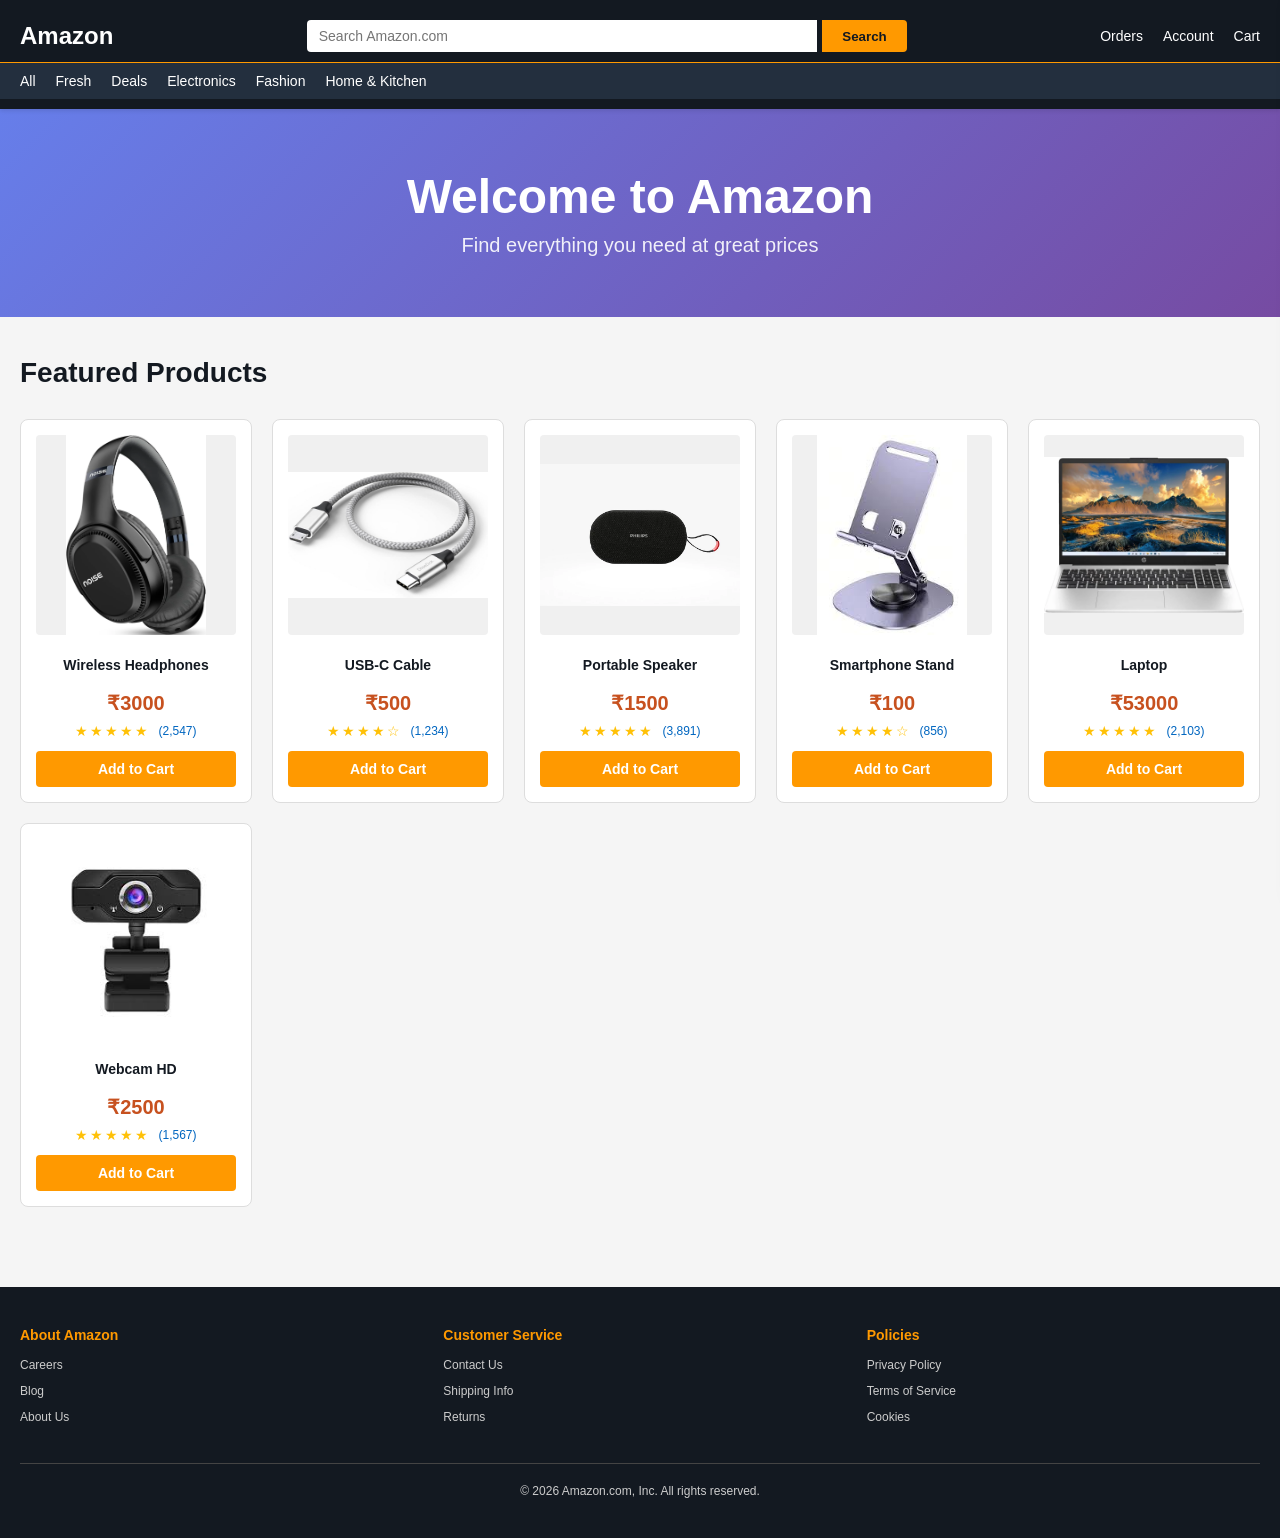
<file: Amazon/index.html>
<!DOCTYPE html>
<html lang="en">
<head>
    <meta charset="UTF-8">
    <meta name="viewport" content="width=device-width, initial-scale=1.0">
    <title>Amazon.com - Shop Now</title>
    <link rel="stylesheet" href="amazon.css">
</head>
<body>
    <!-- Header -->
    <header class="header">
        <div class="header-top">
            <div class="logo">Amazon</div>
            <div class="search-bar">
                <input type="text" placeholder="Search Amazon.com">
                <button class="search-btn">Search</button>
            </div>
            <div class="header-links">
                <a href="#" class="header-link">Orders</a>
                <a href="#" class="header-link">Account</a>
                <a href="#" class="header-link">Cart</a>
            </div>
        </div>
        <nav class="navbar">
            <a href="#" class="nav-link">All</a>
            <a href="#" class="nav-link">Fresh</a>
            <a href="#" class="nav-link">Deals</a>
            <a href="#" class="nav-link">Electronics</a>
            <a href="#" class="nav-link">Fashion</a>
            <a href="#" class="nav-link">Home & Kitchen</a>
        </nav>
    </header>

    <!-- Hero Banner -->
    <section class="hero">
        <div class="hero-content">
            <h1>Welcome to Amazon</h1>
            <p>Find everything you need at great prices</p>
        </div>
    </section>

    <!-- Products Section -->
    <main class="container">
        <h2 class="section-title">Featured Products</h2>
        <div class="products-grid">
            <!-- Product Card 1 -->
            <div class="product-card">
                <div class="product-image" style="background-color: #f0f0f0;">
                    <img src="headphone.jpg" alt="Product">
                </div>
                <h3 class="product-name">Wireless Headphones</h3>
                <p class="product-price">₹3000</p>
                <div class="product-rating">
                    <span class="stars">★★★★★</span>
                    <span class="reviews">(2,547)</span>
                </div>
                <button class="add-to-cart">Add to Cart</button>
            </div>

            <!-- Product Card 2 -->
            <div class="product-card">
                <div class="product-image" style="background-color: #f0f0f0;">
                    <img src="usbc.jpg" alt="Product">
                </div>
                <h3 class="product-name">USB-C Cable</h3>
                <p class="product-price">₹500</p>
                <div class="product-rating">
                    <span class="stars">★★★★☆</span>
                    <span class="reviews">(1,234)</span>
                </div>
                <button class="add-to-cart">Add to Cart</button>
            </div>

            <!-- Product Card 3 -->
            <div class="product-card">
                <div class="product-image" style="background-color: #f0f0f0;">
                    <img src="speaker.jpg" alt="Product">
                </div>
                <h3 class="product-name">Portable Speaker</h3>
                <p class="product-price">₹1500</p>
                <div class="product-rating">
                    <span class="stars">★★★★★</span>
                    <span class="reviews">(3,891)</span>
                </div>
                <button class="add-to-cart">Add to Cart</button>
            </div>

            <!-- Product Card 4 -->
            <div class="product-card">
                <div class="product-image" style="background-color: #f0f0f0;">
                    <img src="mobilestand.jpg" alt="Product">
                </div>
                <h3 class="product-name">Smartphone Stand</h3>
                <p class="product-price">₹100</p>
                <div class="product-rating">
                    <span class="stars">★★★★☆</span>
                    <span class="reviews">(856)</span>
                </div>
                <button class="add-to-cart">Add to Cart</button>
            </div>

            <!-- Product Card 5 -->
            <div class="product-card">
                <div class="product-image" style="background-color: #f0f0f0;">
                    <img src="Laptop.webp" alt="Product">
                </div>
                <h3 class="product-name">Laptop</h3>
                <p class="product-price">₹53000</p>
                <div class="product-rating">
                    <span class="stars">★★★★★</span>
                    <span class="reviews">(2,103)</span>
                </div>
                <button class="add-to-cart">Add to Cart</button>
            </div>

            <!-- Product Card 6 -->
            <div class="product-card">
                <div  class="product-image" style="background-color: #f0f0f0;">
                    <img src="webcam.jpg"  alt="Product">
                </div>
                <h3 class="product-name">Webcam HD</h3>
                <p class="product-price">₹2500</p>
                <div class="product-rating">
                    <span class="stars">★★★★★</span>
                    <span class="reviews">(1,567)</span>
                </div>
                <button class="add-to-cart">Add to Cart</button>
            </div>
        </div>
    </main>

    <!-- Footer -->
    <footer class="footer">
        <div class="footer-content">
            <div class="footer-section">
                <h4>About Amazon</h4>
                <ul>
                    <li><a href="#">Careers</a></li>
                    <li><a href="#">Blog</a></li>
                    <li><a href="#">About Us</a></li>
                </ul>
            </div>
            <div class="footer-section">
                <h4>Customer Service</h4>
                <ul>
                    <li><a href="#">Contact Us</a></li>
                    <li><a href="#">Shipping Info</a></li>
                    <li><a href="#">Returns</a></li>
                </ul>
            </div>
            <div class="footer-section">
                <h4>Policies</h4>
                <ul>
                    <li><a href="#">Privacy Policy</a></li>
                    <li><a href="#">Terms of Service</a></li>
                    <li><a href="#">Cookies</a></li>
                </ul>
            </div>
        </div>
        <div class="footer-bottom">
            <p>&copy; 2026 Amazon.com, Inc. All rights reserved.</p>
        </div>
    </footer>
    <script src="amazon.js"></script>

</body>
</html>
</file>
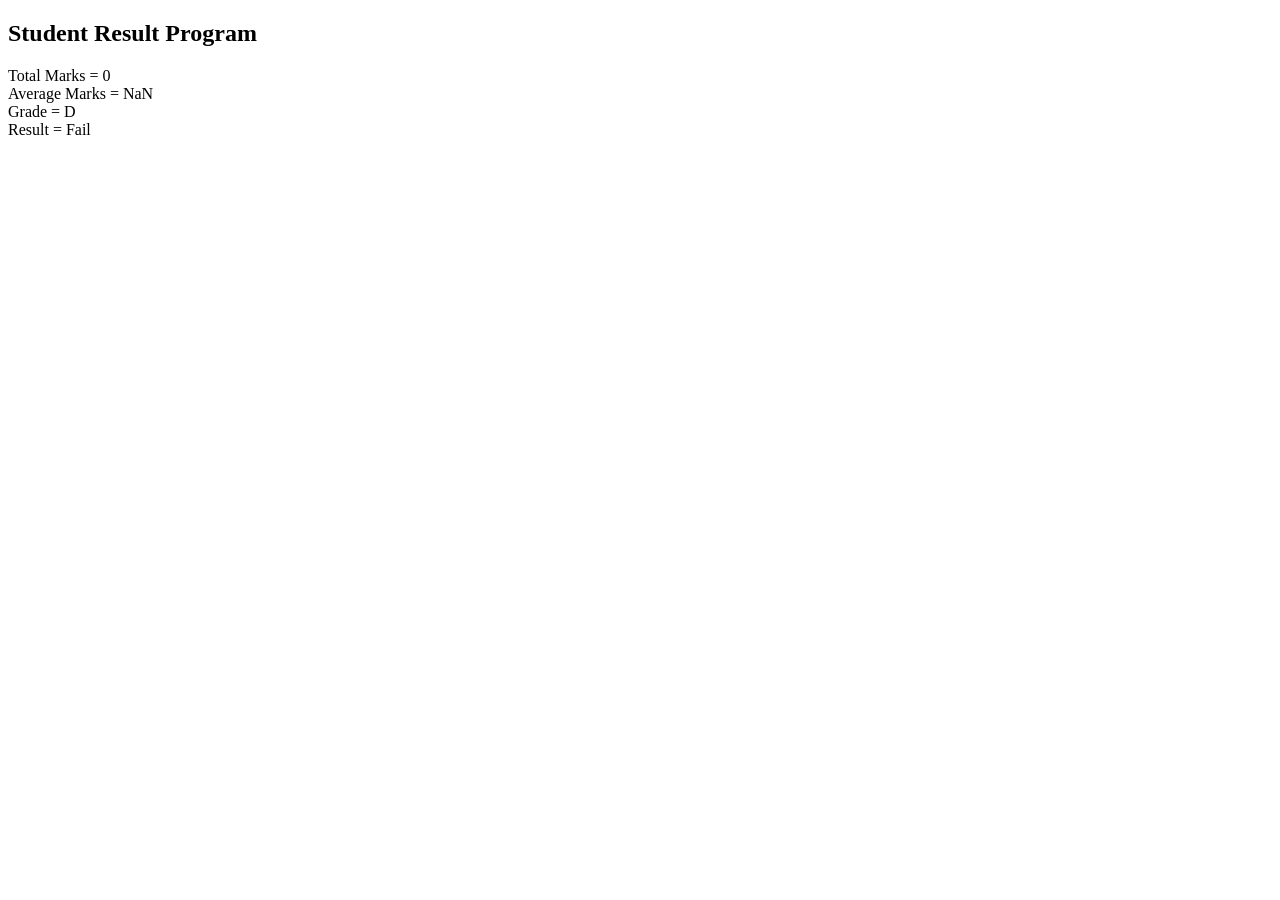
<file: expeiment4m1.html>
<!DOCTYPE html>
<html>
<head>
    <title>Student Result</title>
</head>
<body>

<h2>Student Result Program</h2>

<script>
var subjects = prompt("Enter number of subjects");
var total = 0;

for (var i = 1; i <= subjects; i++) {
    var marks = prompt("Enter marks of subject " + i);
    total = total + Number(marks);
}

var average = total / subjects;
var grade;
var result;

if (average >= 60) {
    grade = "A";
    result = "Pass";
}
else if (average >= 50) {
    grade = "B";
    result = "Pass";
}
else if (average >= 40) {
    grade = "C";
    result = "Pass";
}
else {
    grade = "D";
    result = "Fail";
}

document.write("Total Marks = " + total);
document.write("<br>");
document.write("Average Marks = " + average);
document.write("<br>");
document.write("Grade = " + grade);
document.write("<br>");
document.write("Result = " + result);
</script>

</body>
</html>
</file>
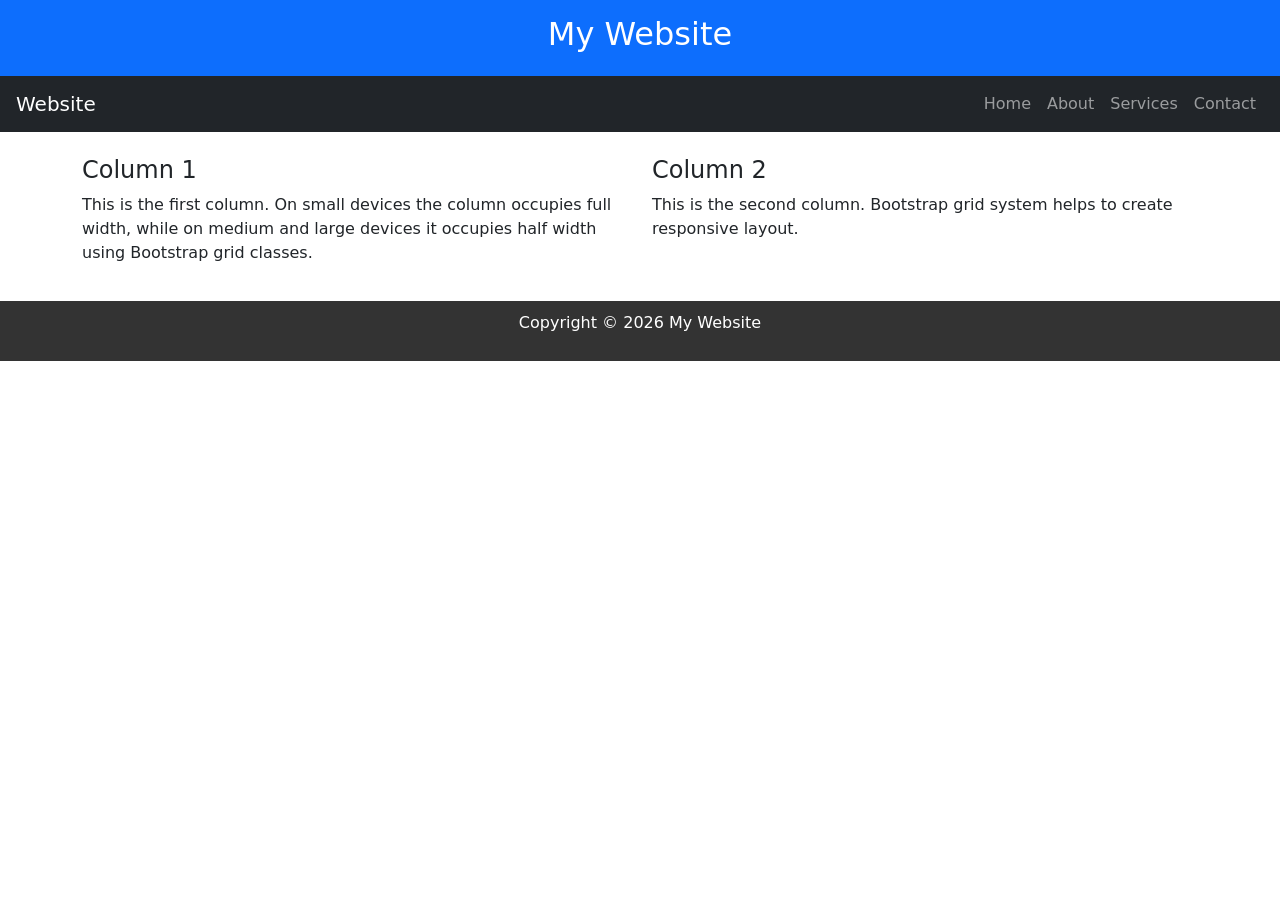
<file: experiment1.html>
<!DOCTYPE html>
<html>
<head>
<title>Responsive Web Page using Bootstrap Grid</title>
<meta name="viewport" content="width=device-width, initial-scale=1">
<!-- Bootstrap CSS -->
<link rel="stylesheet" href="https://cdn.jsdelivr.net/npm/bootstrap@5.3.2/dist/css/bootstrap.min.css">
<style>
header{
background-color:#0d6efd;
color:white;
text-align:center;
padding:15px;
}
footer{
background-color:#333;
color:white;
text-align:center;
padding:10px;
margin-top:20px;
}
</style>
</head>
<body>
<!-- Header -->
<header>
<h2>My Website</h2>
</header>
<!-- Navigation -->
<nav class="navbar navbar-dark bg-dark navbar-expand-lg">
<a class="navbar-brand ms-3" href="#">Website</a>
<ul class="navbar-nav ms-auto me-3">
<li class="nav-item">
<a class="nav-link" href="#">Home</a>
</li>
<li class="nav-item">
<a class="nav-link" href="#">About</a>
</li>
<li class="nav-item">
<a class="nav-link" href="#">Services</a>
</li>
<li class="nav-item">
<a class="nav-link" href="#">Contact</a>
</li>
</ul>
</nav>
<!-- Content -->
<div class="container mt-4">
<div class="row">
<div class="col-md-6 col-sm-12">
<h4>Column 1</h4>
<p>
This is the first column.
On small devices the column occupies full width, while on medium and large devices it occupies half width using Bootstrap grid classes. </p>
</div>
<div class="col-md-6 col-sm-12">
<h4>Column 2</h4>
<p>
This is the second column.
Bootstrap grid system helps to create responsive layout.
</p>
</div>
</div>
</div>
<!-- Footer -->
<footer>
<p>Copyright © 2026 My Website</p>
</footer>
</body>
</html>
</file>
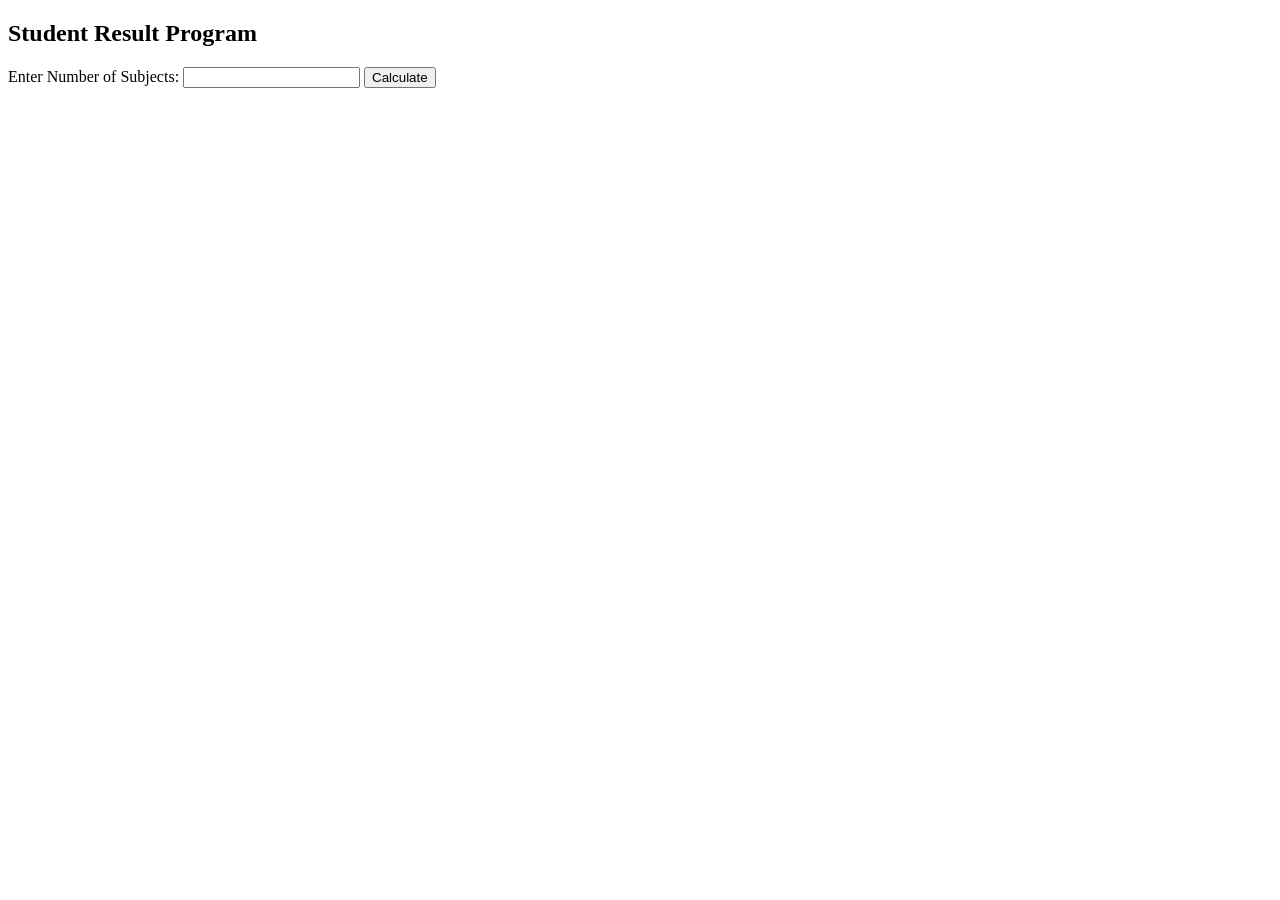
<file: experiment4m2.html>
<!DOCTYPE html>
<html>
<head>
    <title>Student Result</title>
</head>
<body>

<h2>Student Result Program</h2>

Enter Number of Subjects:
<input type="number" id="sub">

<button onclick="result()">Calculate</button>

<p id="output"></p>

<script>
function result()
{
    var subjects = document.getElementById("sub").value;
    var total = 0;

    for(var i=1; i<=subjects; i++)
    {
        var marks = prompt("Enter marks of subject " + i);
        total = total + Number(marks);
    }

    var average = total / subjects;
    var grade;

    if(average >= 60)
    {
        grade = "A";
    }
    else if(average >= 50)
    {
        grade = "B";
    }
    else if(average >= 40)
    {
        grade = "C";
    }
    else
    {
        grade = "Fail";
    }

    document.getElementById("output").innerHTML =
        "Total Marks = " + total + "<br>" +
        "Average Marks = " + average + "<br>" +
        "Grade = " + grade;
}
</script>

</body>
</html>
</file>
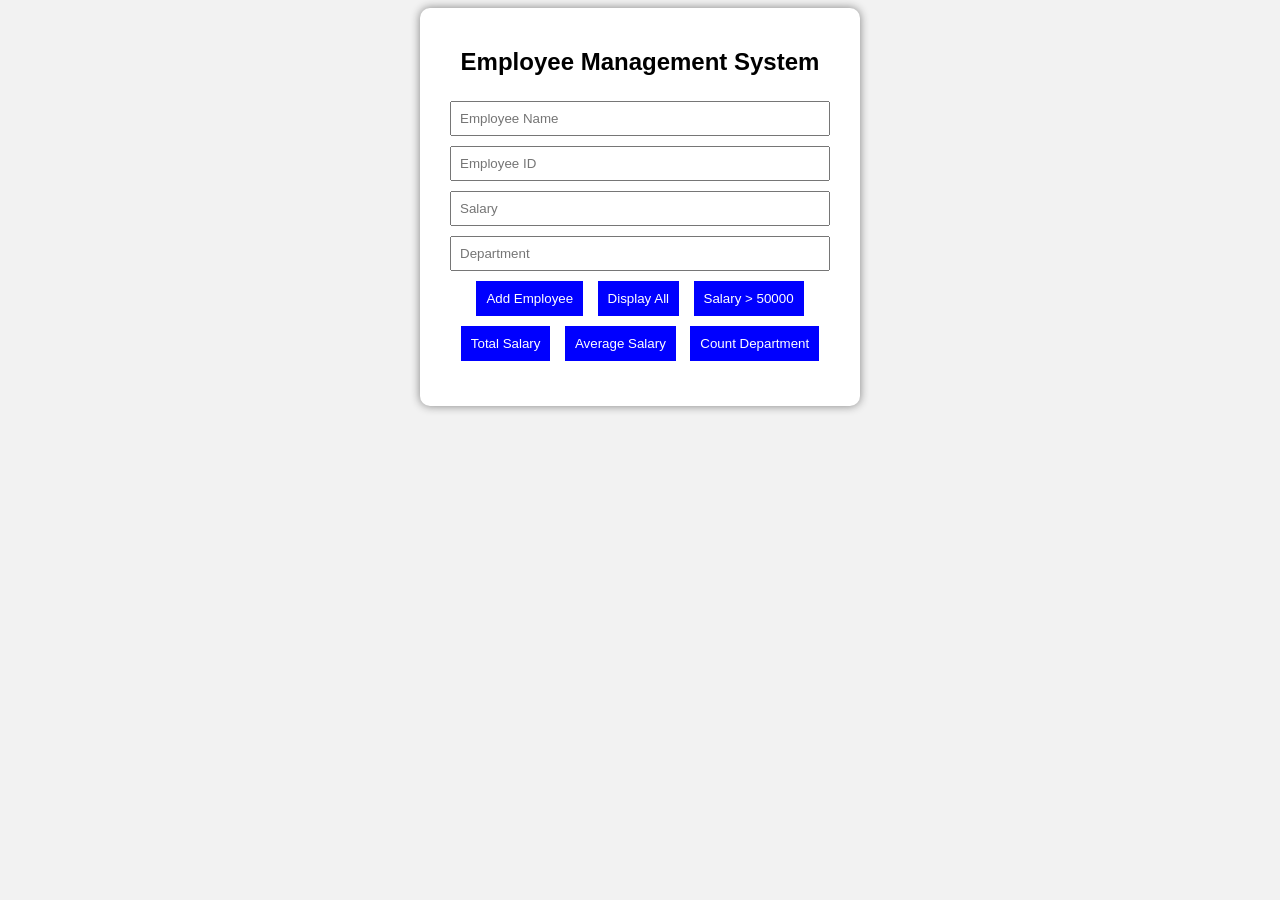
<file: experiment5.html>
<!DOCTYPE html>
<html>
<head>
    <title>Employee Management</title>

    <style>
        body{
            font-family: Arial;
            background:#f2f2f2;
            text-align:center;
        }

        .container{
            width:400px;
            margin:auto;
            background:white;
            padding:20px;
            border-radius:10px;
            box-shadow:0px 0px 10px gray;
        }

        input{
            width:90%;
            padding:8px;
            margin:5px;
        }

        button{
            padding:10px;
            margin:5px;
            background:blue;
            color:white;
            border:none;
            cursor:pointer;
        }

        #result{
            margin-top:20px;
            text-align:left;
        }
    </style>
</head>

<body>

    <div class="container">
        <h2>Employee Management System</h2>

        <input type="text" id="name" placeholder="Employee Name">

        <input type="text" id="id" placeholder="Employee ID">

        <input type="number" id="salary" placeholder="Salary">

        <input type="text" id="dept" placeholder="Department">

        <br>

        <button onclick="addEmployee()">Add Employee</button>

        <button onclick="displayEmployees()">Display All</button>

        <button onclick="filterSalary()">Salary > 50000</button>

        <button onclick="totalSalary()">Total Salary</button>

        <button onclick="averageSalary()">Average Salary</button>

        <button onclick="countDepartment()">Count Department</button>

        <div id="result"></div>
    </div>

</body>
</html>
<script>

let employees = [];

// Add Employee
function addEmployee() {

    let name = document.getElementById("name").value;
    let id = document.getElementById("id").value;
    let salary = parseInt(document.getElementById("salary").value);
    let dept = document.getElementById("dept").value;

    let emp = {
        name: name,
        id: id,
        salary: salary,
        department: dept
    };

    employees.push(emp);

    alert("Employee Added Successfully!");

    document.getElementById("name").value = "";
    document.getElementById("id").value = "";
    document.getElementById("salary").value = "";
    document.getElementById("dept").value = "";
}

// Display Employees
function displayEmployees() {

    let output = "<h3>Employee List</h3>";

    for(let emp of employees) {

        output +=
        "Name: " + emp.name +
        " | ID: " + emp.id +
        " | Salary: " + emp.salary +
        " | Department: " + emp.department +
        "<br>";
    }

    document.getElementById("result").innerHTML = output;
}

// Filter Salary > 50000
function filterSalary() {

    let filtered = employees.filter(
        emp => emp.salary > 50000
    );

    let output = "<h3>Salary Greater Than 50000</h3>";

    for(let emp of filtered) {

        output +=
        emp.name +
        " | Salary: " +
        emp.salary +
        "<br>";
    }

    document.getElementById("result").innerHTML = output;
}

// Total Salary
function totalSalary() {

    let total = 0;

    for(let emp of employees) {
        total += emp.salary;
    }

    document.getElementById("result").innerHTML =
        "<h3>Total Salary = " + total + "</h3>";
}

// Average Salary
function averageSalary() {

    if(employees.length == 0) {
        document.getElementById("result").innerHTML =
            "No Employees Found";
        return;
    }

    let total = 0;

    for(let emp of employees) {
        total += emp.salary;
    }

    let avg = total / employees.length;

    document.getElementById("result").innerHTML =
        "<h3>Average Salary = " + avg + "</h3>";
}

// Count Department
function countDepartment() {

    let dept = prompt("Enter Department Name");

    let count = 0;

    for(let emp of employees) {

        if(emp.department.toLowerCase() ==
           dept.toLowerCase()) {

            count++;
        }
    }

    document.getElementById("result").innerHTML =
        "<h3>Employees in " + dept +
        " Department = " + count + "</h3>";
}

</script>

</body>
</html>
</file>
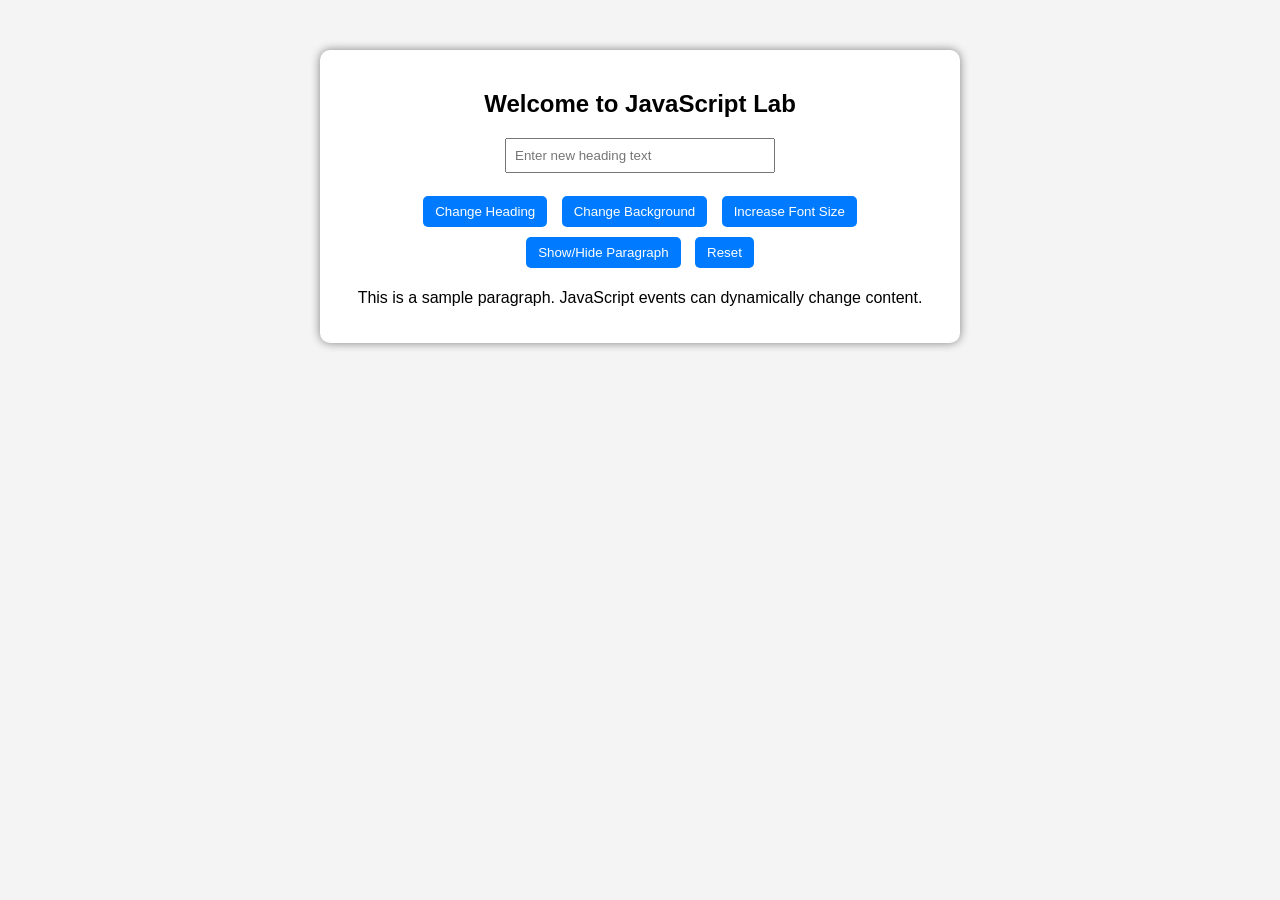
<file: experiment6.html>
<!DOCTYPE html>
<html>
<head>
    <title>Dynamic Content Changer</title>

    <style>
        body {
            font-family: Arial;
            background-color: #f4f4f4;
            text-align: center;
        }

        .container {
            width: 600px;
            margin: 50px auto;
            padding: 20px;
            background: white;
            border-radius: 10px;
            box-shadow: 0 0 10px gray;
        }

        button {
            padding: 8px 12px;
            margin: 5px;
            background-color: #007bff;
            color: white;
            border: none;
            border-radius: 5px;
            cursor: pointer;
        }

        button:hover {
            background-color: #0056b3;
        }

        input {
            padding: 8px;
            width: 250px;
        }
    </style>
</head>

<body>

    <div class="container">

        <h2 id="mainHeading">Welcome to JavaScript Lab</h2>

        <input type="text" id="userInput"
               placeholder="Enter new heading text">

        <br><br>

        <button id="changeTextBtn">Change Heading</button>

        <button id="bgColorBtn">Change Background</button>

        <button id="fontSizeBtn">Increase Font Size</button>

        <button id="toggleBtn">Show/Hide Paragraph</button>

        <button id="resetBtn">Reset</button>

        <p id="paragraph">
            This is a sample paragraph. JavaScript events can dynamically change
            content.
        </p>

    </div>

    <script>
        let heading = document.getElementById("mainHeading");

        let paragraph = document.getElementById("paragraph");

        let input = document.getElementById("userInput");

        let fontSize = 16;

        // Change heading text
        document.getElementById("changeTextBtn")
        .addEventListener("click", function () {

            if (input.value !== "") {
                heading.innerHTML = input.value;
            }

        });

        // Change background color
        document.getElementById("bgColorBtn").onclick = function () {

            document.body.style.backgroundColor =
            "#" + Math.floor(Math.random() * 16777215).toString(16);

        };

        // Increase font size
        document.getElementById("fontSizeBtn")
        .addEventListener("click", function () {

            fontSize += 2;

            paragraph.style.fontSize = fontSize + "px";

        });

        // Show/Hide paragraph
        document.getElementById("toggleBtn")
        .addEventListener("click", function () {

            if (paragraph.style.display === "none") {

                paragraph.style.display = "block";

            } else {

                paragraph.style.display = "none";

            }

        });

        // Reset page
        document.getElementById("resetBtn")
        .addEventListener("click", function () {

            heading.innerHTML = "Welcome to JavaScript Lab";

            paragraph.style.display = "block";

            paragraph.style.fontSize = "16px";

            document.body.style.backgroundColor = "#f4f4f4";

            input.value = "";

            fontSize = 16;

        });
    </script>

</body>
</html>
</file>
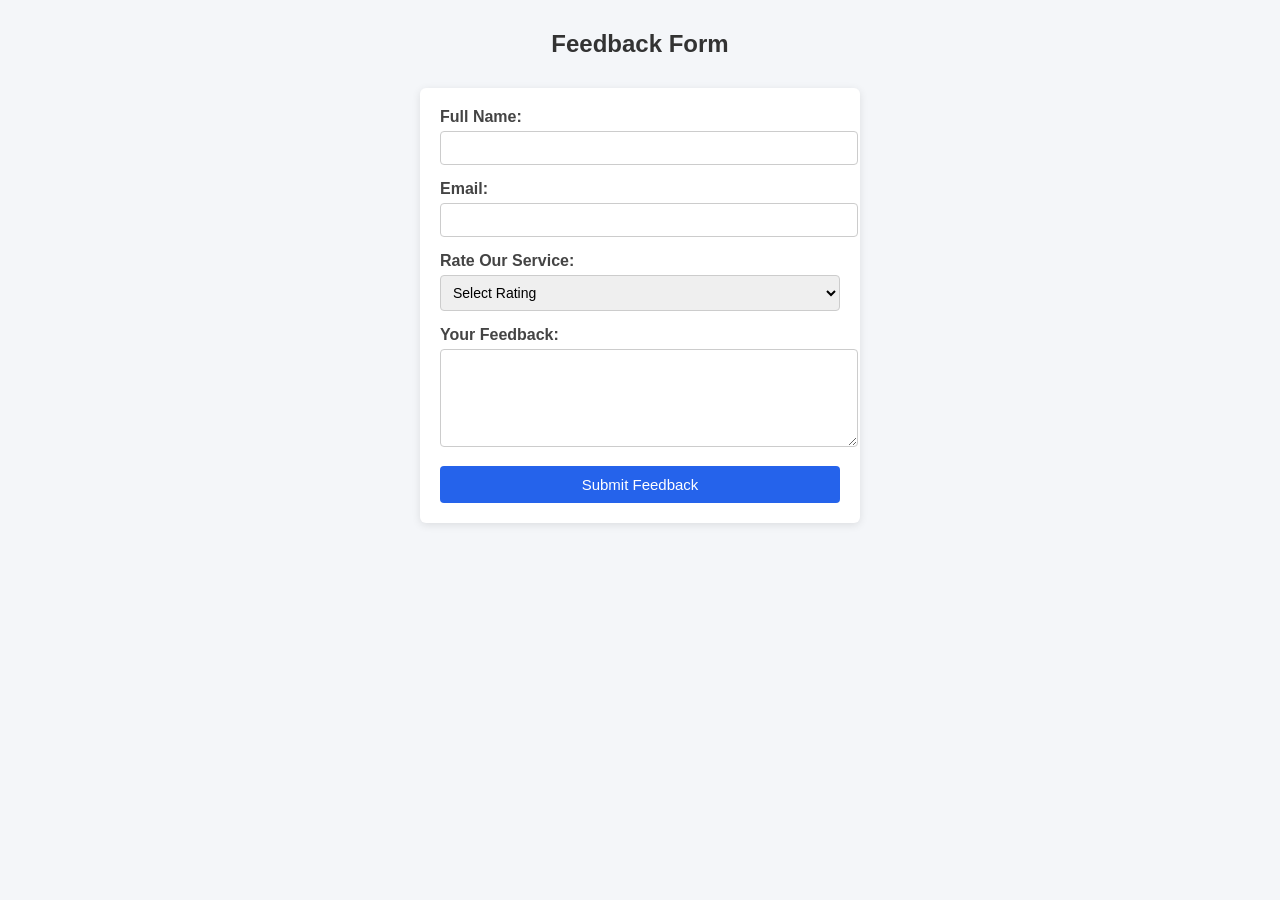
<file: online feedform1.html>
<!DOCTYPE html>
<html lang="en">
<head>
    <meta charset="UTF-8">
    <title>Online Feedback Form</title>

    <style>
        body {
            font-family: Arial, sans-serif;
            background-color: #f4f6f9;
            margin: 0;
            padding: 0;
        }

        h2 {
            text-align: center;
            margin-top: 30px;
            color: #333;
        }

        form {
            width: 400px;
            margin: 30px auto;
            padding: 20px;
            background-color: white;
            border-radius: 6px;
            box-shadow: 0 2px 8px rgba(0,0,0,0.1);
        }

        label {
            display: block;
            margin-bottom: 5px;
            font-weight: bold;
            color: #444;
        }

        input, select, textarea {
            width: 100%;
            padding: 8px;
            margin-bottom: 15px;
            border: 1px solid #ccc;
            border-radius: 4px;
            font-size: 14px;
        }

        textarea {
            resize: vertical;
            height: 80px;
        }

        button {
            width: 100%;
            padding: 10px;
            background-color: #2563eb;
            color: white;
            border: none;
            border-radius: 4px;
            cursor: pointer;
            font-size: 15px;
        }

        button:hover {
            background-color: #1d4ed8;
        }
    </style>
</head>

<body>
    
    <h2>Feedback Form</h2>

    <form action="#" method="post">
        <label>Full Name:</label>
        <input type="text" required>

        <label>Email:</label>
        <input type="email" required>

        <label>Rate Our Service:</label>
        <select required>
            <option value="">Select Rating</option>
            <option>1 - Poor</option>
            <option>3 - Good</option>
            <option>5 - Excellent</option>
        </select>

        <label>Your Feedback:</label>
        <textarea required></textarea>

        <button type="submit">Submit Feedback</button>
    </form>

</body>
</html>
</file>
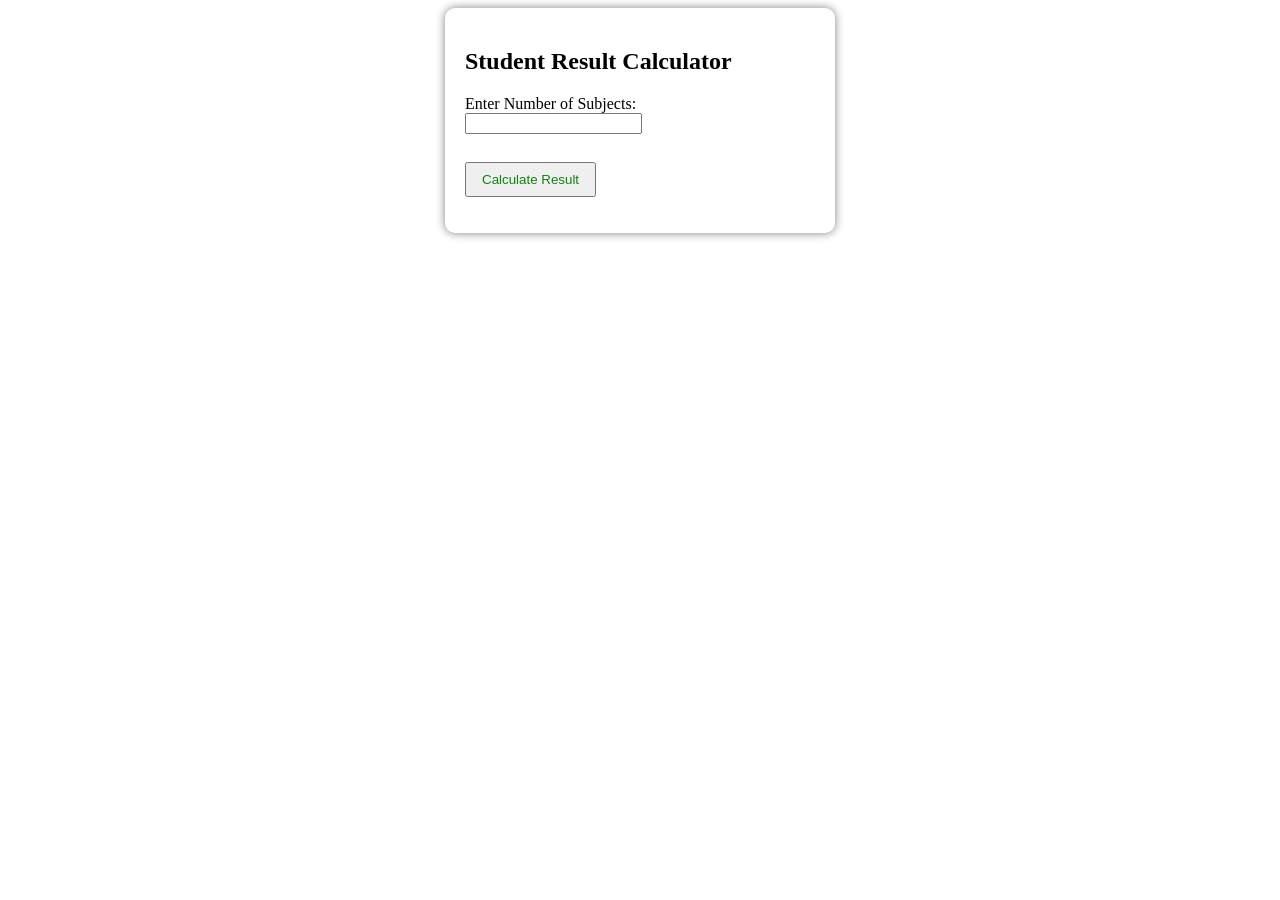
<file: experiment 1/exp.html>
<!DOCTYPE html>
<html lang="en">
<head>
    <meta charset="UTF-8">
    <meta name="viewport" content="width=device-width, initial-scale=1.0">
    <title>student result calculator</title>
    <link rel="stylesheet" href="exp1.css">
</head>
<body>
    <div class="container">

<h2>Student Result Calculator</h2>

<label>Enter Number of Subjects:</label><br>
<input type="number" id="subjects"><br><br>

<button onclick="calculate()">Calculate Result</button>

<p id="output"></p>
<script src="exp1.js">script</script>
</div>
</body>
</html>
</file>
<file: Amazon/amazon.css>
* {
    margin: 0;
    padding: 0;
    box-sizing: border-box;
}

body {
    font-family: -apple-system, BlinkMacSystemFont, 'Segoe UI', Roboto, 'Helvetica Neue', Arial, sans-serif;
    color: #333;
    background-color: #f5f5f5;
}

/* Header Styles */
.header {
    background-color: #131921;
    padding: 10px 0;
    position: sticky;
    top: 0;
    z-index: 100;
    box-shadow: 0 2px 4px rgba(0, 0, 0, 0.1);
}

.header-top {
    display: flex;
    align-items: center;
    justify-content: space-between;
    padding: 10px 20px;
    gap: 20px;
}

.logo {
    color: white;
    font-size: 24px;
    font-weight: bold;
    cursor: pointer;
    margin-right: 20px;
}

.search-bar {
    flex: 1;
    max-width: 600px;
    display: flex;
    gap: 5px;
}

.search-bar input {
    flex: 1;
    padding: 8px 12px;
    border: none;
    border-radius: 4px 0 0 4px;
    font-size: 14px;
}

.search-btn {
    padding: 8px 20px;
    background-color: #ff9900;
    color: #131921;
    border: none;
    border-radius: 0 4px 4px 0;
    cursor: pointer;
    font-weight: bold;
    transition: background-color 0.3s ease;
}

.search-btn:hover {
    background-color: #ffb84d;
}

.header-links {
    display: flex;
    gap: 20px;
    margin-left: 20px;
}

.header-link {
    color: white;
    text-decoration: none;
    font-size: 14px;
    transition: color 0.3s ease;
}

.header-link:hover {
    color: #ff9900;
}

/* Navbar */
.navbar {
    display: flex;
    gap: 20px;
    padding: 10px 20px;
    background-color: #232f3e;
    border-top: 1px solid #ff9900;
}

.nav-link {
    color: white;
    text-decoration: none;
    font-size: 14px;
    transition: color 0.3s ease;
}

.nav-link:hover {
    color: #ff9900;
}

/* Hero Section */
.hero {
    background: linear-gradient(135deg, #667eea 0%, #764ba2 100%);
    padding: 60px 20px;
    text-align: center;
    color: white;
}

.hero-content h1 {
    font-size: 48px;
    margin-bottom: 10px;
}

.hero-content p {
    font-size: 20px;
    opacity: 0.9;
}

/* Main Container */
.container {
    max-width: 1400px;
    margin: 0 auto;
    padding: 40px 20px;
}

.section-title {
    font-size: 28px;
    margin-bottom: 30px;
    color: #131921;
}

/* Products Grid */
.products-grid {
    display: grid;
    grid-template-columns: repeat(auto-fill, minmax(200px, 1fr));
    gap: 20px;
    margin-bottom: 40px;
}

/* Product Card */
.product-card {
    background: white;
    border: 1px solid #ddd;
    border-radius: 8px;
    padding: 15px;
    text-align: center;
    transition: transform 0.3s ease, box-shadow 0.3s ease;
    cursor: pointer;
}

.product-card:hover {
    transform: translateY(-5px);
    box-shadow: 0 8px 16px rgba(0, 0, 0, 0.15);
}

.product-image {
    width: 100%;
    height: 200px;
    display: flex;
    align-items: center;
    justify-content: center;
    border-radius: 4px;
    margin-bottom: 12px;
    background-color: #f0f0f0;
}

.product-image img {
    width: 100%;
    height: 100%;
    object-fit: contain;
}

.product-name {
    font-size: 14px;
    font-weight: 600;
    color: #131921;
    margin-bottom: 8px;
    height: 36px;
    display: flex;
    align-items: center;
    justify-content: center;
}

.product-price {
    font-size: 20px;
    font-weight: bold;
    color: #C7511F;
    margin-bottom: 8px;
}

.product-rating {
    display: flex;
    align-items: center;
    justify-content: center;
    gap: 8px;
    margin-bottom: 12px;
    font-size: 12px;
    color: #666;
}

.stars {
    color: #FFC107;
    font-size: 14px;
    letter-spacing: 2px;
}

.reviews {
    color: #0066c0;
}

.add-to-cart {
    width: 100%;
    padding: 10px;
    background-color: #ff9900;
    color: white;
    border: none;
    border-radius: 4px;
    font-size: 14px;
    font-weight: bold;
    cursor: pointer;
    transition: background-color 0.3s ease;
}

.add-to-cart:hover {
    background-color: #ffb84d;
}

/* Footer */
.footer {
    background-color: #131921;
    color: white;
    padding: 40px 20px;
}

.footer-content {
    max-width: 1400px;
    margin: 0 auto;
    display: grid;
    grid-template-columns: repeat(auto-fit, minmax(200px, 1fr));
    gap: 30px;
    margin-bottom: 30px;
}

.footer-section h4 {
    font-size: 14px;
    font-weight: bold;
    margin-bottom: 12px;
    color: #ff9900;
}

.footer-section ul {
    list-style: none;
}

.footer-section li {
    margin-bottom: 8px;
}

.footer-section a {
    color: #ccc;
    text-decoration: none;
    font-size: 12px;
    transition: color 0.3s ease;
}

.footer-section a:hover {
    color: #ff9900;
}

.footer-bottom {
    text-align: center;
    padding-top: 20px;
    border-top: 1px solid #444;
    color: #ccc;
    font-size: 12px;
}

/* Responsive Design */
@media (max-width: 768px) {
    .header-top {
        flex-direction: column;
        align-items: stretch;
    }

    .search-bar {
        max-width: 100%;
    }

    .header-links {
        gap: 10px;
    }

    .hero-content h1 {
        font-size: 32px;
    }

    .products-grid {
        grid-template-columns: repeat(auto-fill, minmax(150px, 1fr));
        gap: 15px;
    }

    .navbar {
        flex-wrap: wrap;
        gap: 10px;
    }
}

@media (max-width: 480px) {
    .products-grid {
        grid-template-columns: repeat(2, 1fr);
    }

    .header-links {
        flex-direction: column;
        gap: 5px;
    }

    .hero-content h1 {
        font-size: 24px;
    }
}

@media (max-width: 768px) {
    #cart-sidebar {
        width: 85% !important;
        max-width: 320px;
        right: -100%;
    }

    #cart-sidebar .cart-header h2 {
        font-size: 1rem;
    }

    .cart-footer {
        padding: 12px;
    }

    .checkout-btn {
        font-size: 0.9rem;
        padding: 10px;
    }
}

@media (max-width: 480px) {
    #cart-sidebar {
        width: 80% !important;
        max-width: 280px;
    }

    .cart-item {
        gap: 8px;
    }

    .cart-item-name {
        font-size: 0.85rem;
    }

    .cart-item-price {
        font-size: 0.85rem;
    }
}
</file>
<file: experiment 1/exp1.css>
<style>

body{
font-family: Arial;
background-color: #f2f2f2;
text-align: center;
}

.container{
background:white);
padding:20px;
width:350px;
margin:auto;
border-radius:10px;
box-shadow:0 0 10px gray;
}

button{
    color:rgb(15, 131, 15);
padding:8px 15px;
margin-top:10px;
}

</style>
</file>
